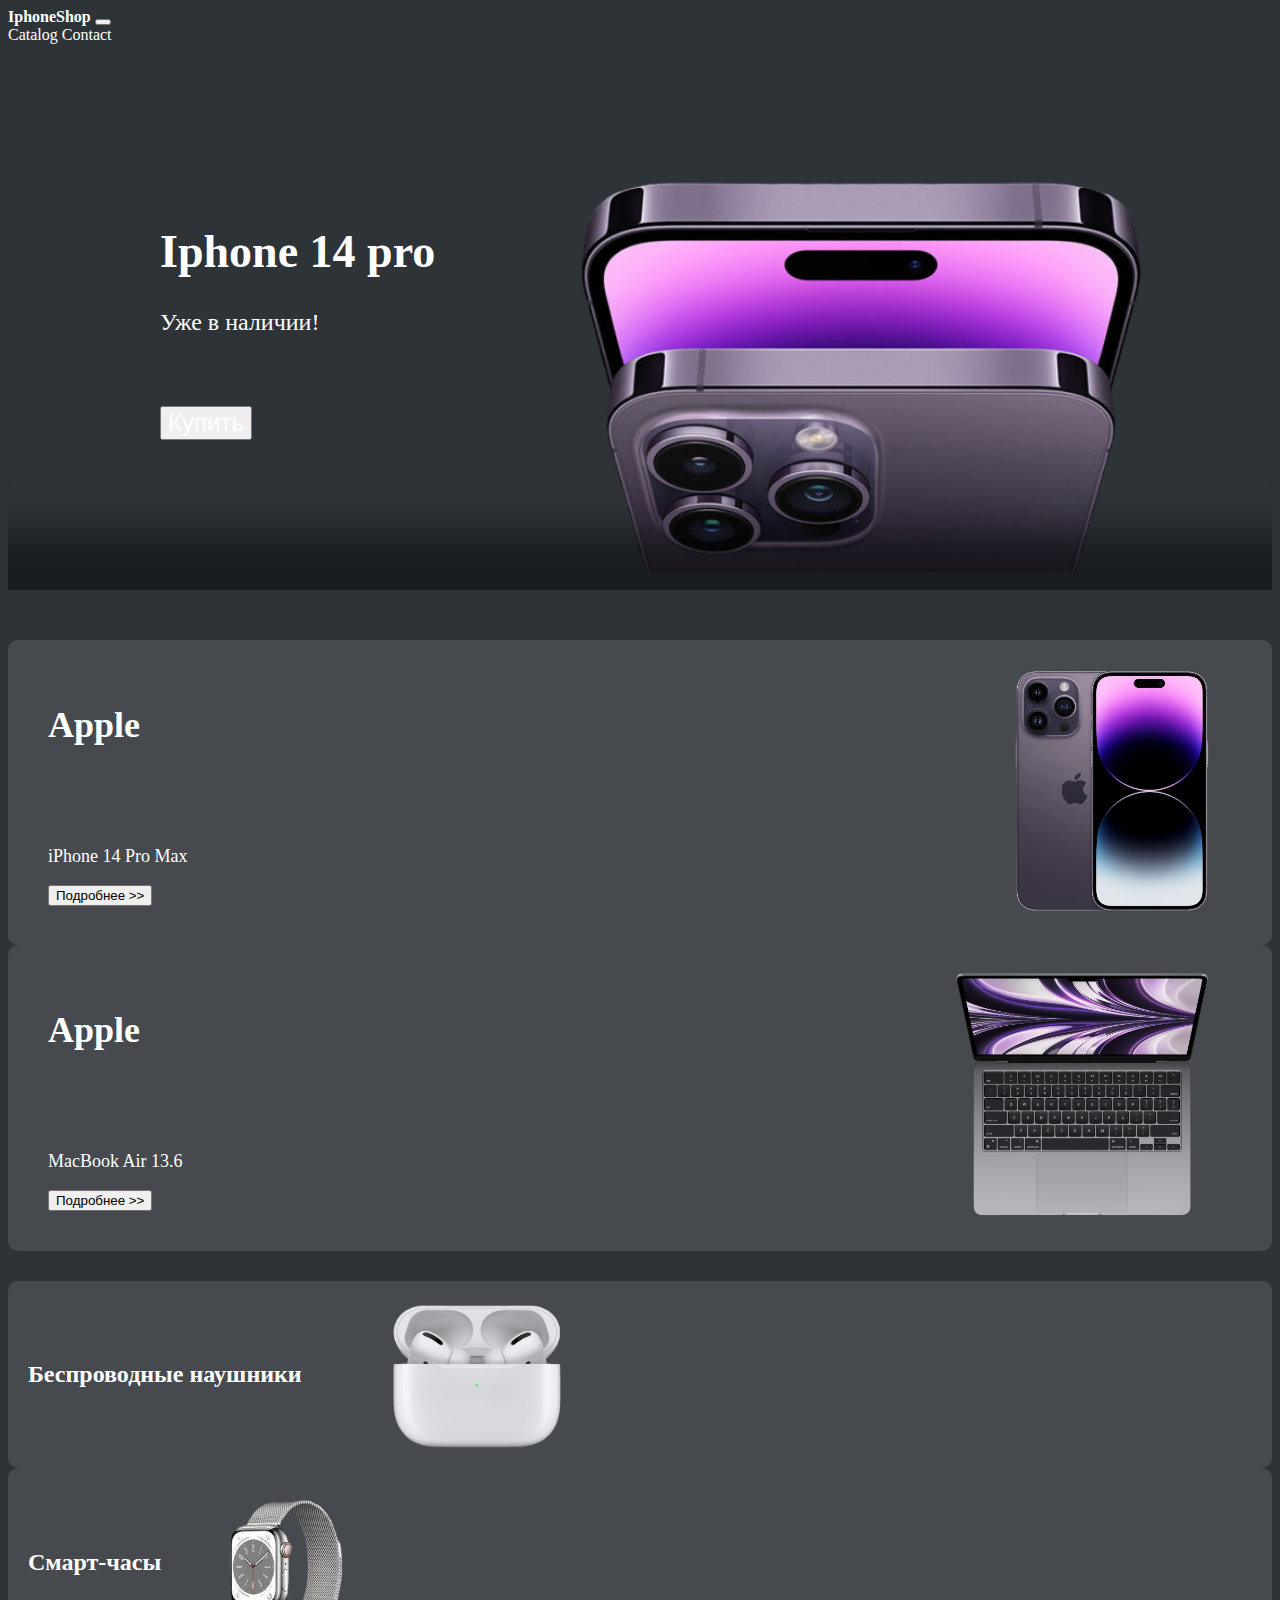
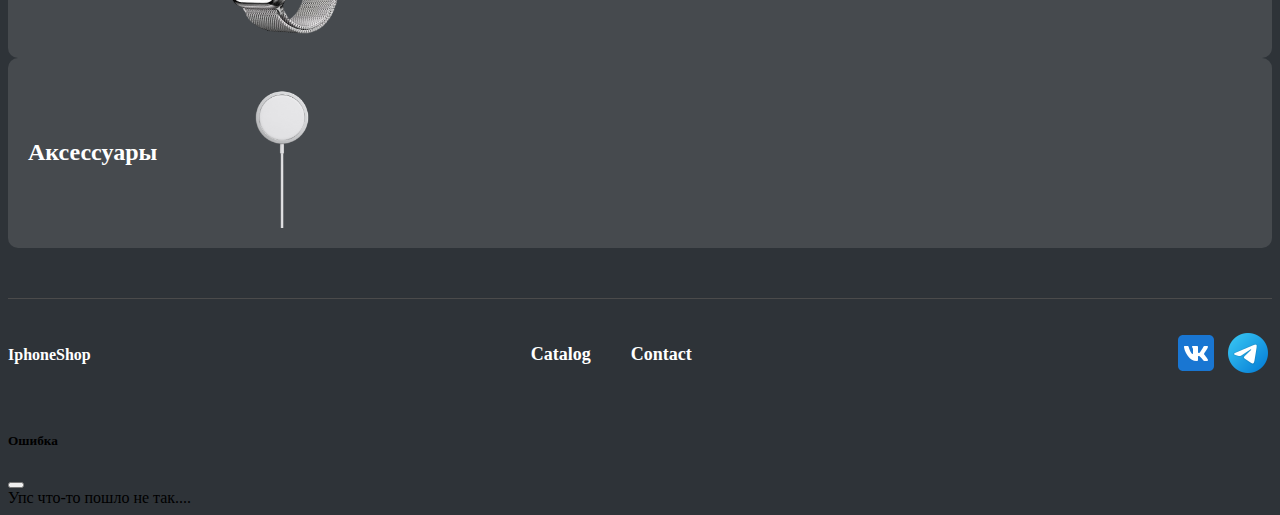
<file: index.html>
<!DOCTYPE html>
<html lang="en">
  <head>
    <meta charset="UTF-8" />
    <meta http-equiv="X-UA-Compatible" content="IE=edge" />
    <meta name="viewport" content="width=device-width, initial-scale=1.0" />
    <title>IphoneShop</title>
    <link rel="stylesheet" href="style.css" />
    <link
      href="https://cdn.jsdelivr.net/npm/bootstrap@5.0.2/dist/css/bootstrap.min.css"
      rel="stylesheet"
      integrity="sha384-EVSTQN3/azprG1Anm3QDgpJLIm9Nao0Yz1ztcQTwFspd3yD65VohhpuuCOmLASjC"
      crossorigin="anonymous"
    />
  </head>
  <body>
    <nav class="navbar navbar-expand-lg navbar-light bg-dark">
      <div class="container-lg">
        <a class="navbar-brand" href="index.html">IphoneShop</a>
        <button
          class="navbar-toggler"
          type="button"
          data-bs-toggle="collapse"
          data-bs-target="#navbarNavAltMarkup"
          aria-controls="navbarNavAltMarkup"
          aria-expanded="false"
          aria-label="Toggle navigation"
        >
          <span class="navbar-toggler-icon"></span>
        </button>
        <div class="collapse navbar-collapse" id="navbarNavAltMarkup">
          <div class="navbar-nav">
            <a class="nav-link" aria-current="page" href="catalog.html"
              >Catalog</a
            >
            <a class="nav-link" href="contact.html">Contact</a>
          </div>
        </div>
      </div>
    </nav>
    <section class="banner">
      <div class="container2">
        <div class="wrap">
          <h1>Iphone 14 pro</h1>
          <p>Уже в наличии!</p>
          <button type="button" class="btn btn-warning" data-bs-toggle="modal" data-bs-target="#exampleModal">Купить</button>
        </div>
      </div>
    </section>
    <section style="margin-top: 50px">
      <div class="container">
        <div class="row">
          <div class="col">
            <div class="flex-block">
              <div class="content">
                <h1>Apple</h1>
                <p>iPhone 14 Pro Max</p>
                <button type="button" class="btn btn-outline-secondary" data-bs-toggle="modal" data-bs-target="#exampleModal">
                  Подробнее >>
                </button>
              </div>
              <div>
                <div class="img img1">
                  <img src="img/1.png" />
                </div>
              </div>
            </div>
          </div>
          <div class="col">
            <div class="flex-block">
              <div class="content">
                <h1>Apple</h1>
                <p>MacBook Air 13.6</p>
                <button type="button" class="btn btn-outline-secondary" data-bs-toggle="modal" data-bs-target="#exampleModal">
                  Подробнее >>
                </button>
              </div>
              <div>
                <div class="img img2">
                  <img src="img/2.png" />
                </div>
              </div>
            </div>
          </div>
        </div>
        <div class="row" style="margin-top: 30px">
          <div class="col">
            <div class="block_wrapper">
              <a href="catalog.html">
                <h1>Беспроводные наушники</h1>
                <img class="img3" src="img/3.png" alt="" />
              </a>
            </div>
          </div>
          <div class="col">
            <div class="block_wrapper">
              <a href="catalog.html">
                <h1>Смарт-часы</h1>
                <img class="img4" src="img/4.png" alt="" />
              </a>
            </div>
          </div>
          <div class="col">
            <div class="block_wrapper">
              <a href="catalog.html">
                <h1>Аксессуары</h1>
                <img class="img5" src="img/5.png" alt="" />
              </a>
            </div>
          </div>
        </div>
      </div>
    </section>

    <footer
      style="
        margin-top: 50px;
        padding-top: 30px;
        padding-bottom: 30px;
        border-top: 1px solid #4b4b4b;
      "
    >
      <div class="container">
        <div class="footer_wrap">
          <div class="logo">
            <a class="navbar-brand" href="index.html">IphoneShop</a>
          </div>
          <div class="footer-nav">
            <ul>
              <li><a href="catalog.html">Catalog</a></li>
              <li><a href="contact.html">Contact</a></li>
            </ul>
          </div>
          <div class="social">
            <a href="#">
              <img src="img/vk.svg" alt="" />
            </a>
            <a href="#">
              <img src="img/telegram.png" alt="" />
            </a>
          </div>
        </div>
      </div>
    </footer>

    <!-- Modal -->
    <div
      class="modal fade"
      id="exampleModal"
      tabindex="-1"
      aria-labelledby="exampleModalLabel"
      aria-hidden="true"
    >
      <div class="modal-dialog">
        <div class="modal-content">
          <div class="modal-header">
            <h5 class="modal-title" id="exampleModalLabel">Ошибка</h5>
            <button
              type="button"
              class="btn-close"
              data-bs-dismiss="modal"
              aria-label="Close"
            ></button>
          </div>
          <div class="modal-body">Упс что-то пошло не так....</div>
          
        </div>
      </div>
    </div>

    <script
      src="https://cdn.jsdelivr.net/npm/bootstrap@5.0.2/dist/js/bootstrap.bundle.min.js"
      integrity="sha384-MrcW6ZMFYlzcLA8Nl+NtUVF0sA7MsXsP1UyJoMp4YLEuNSfAP+JcXn/tWtIaxVXM"
      crossorigin="anonymous"
    ></script>
  </body>
</html>
</file>
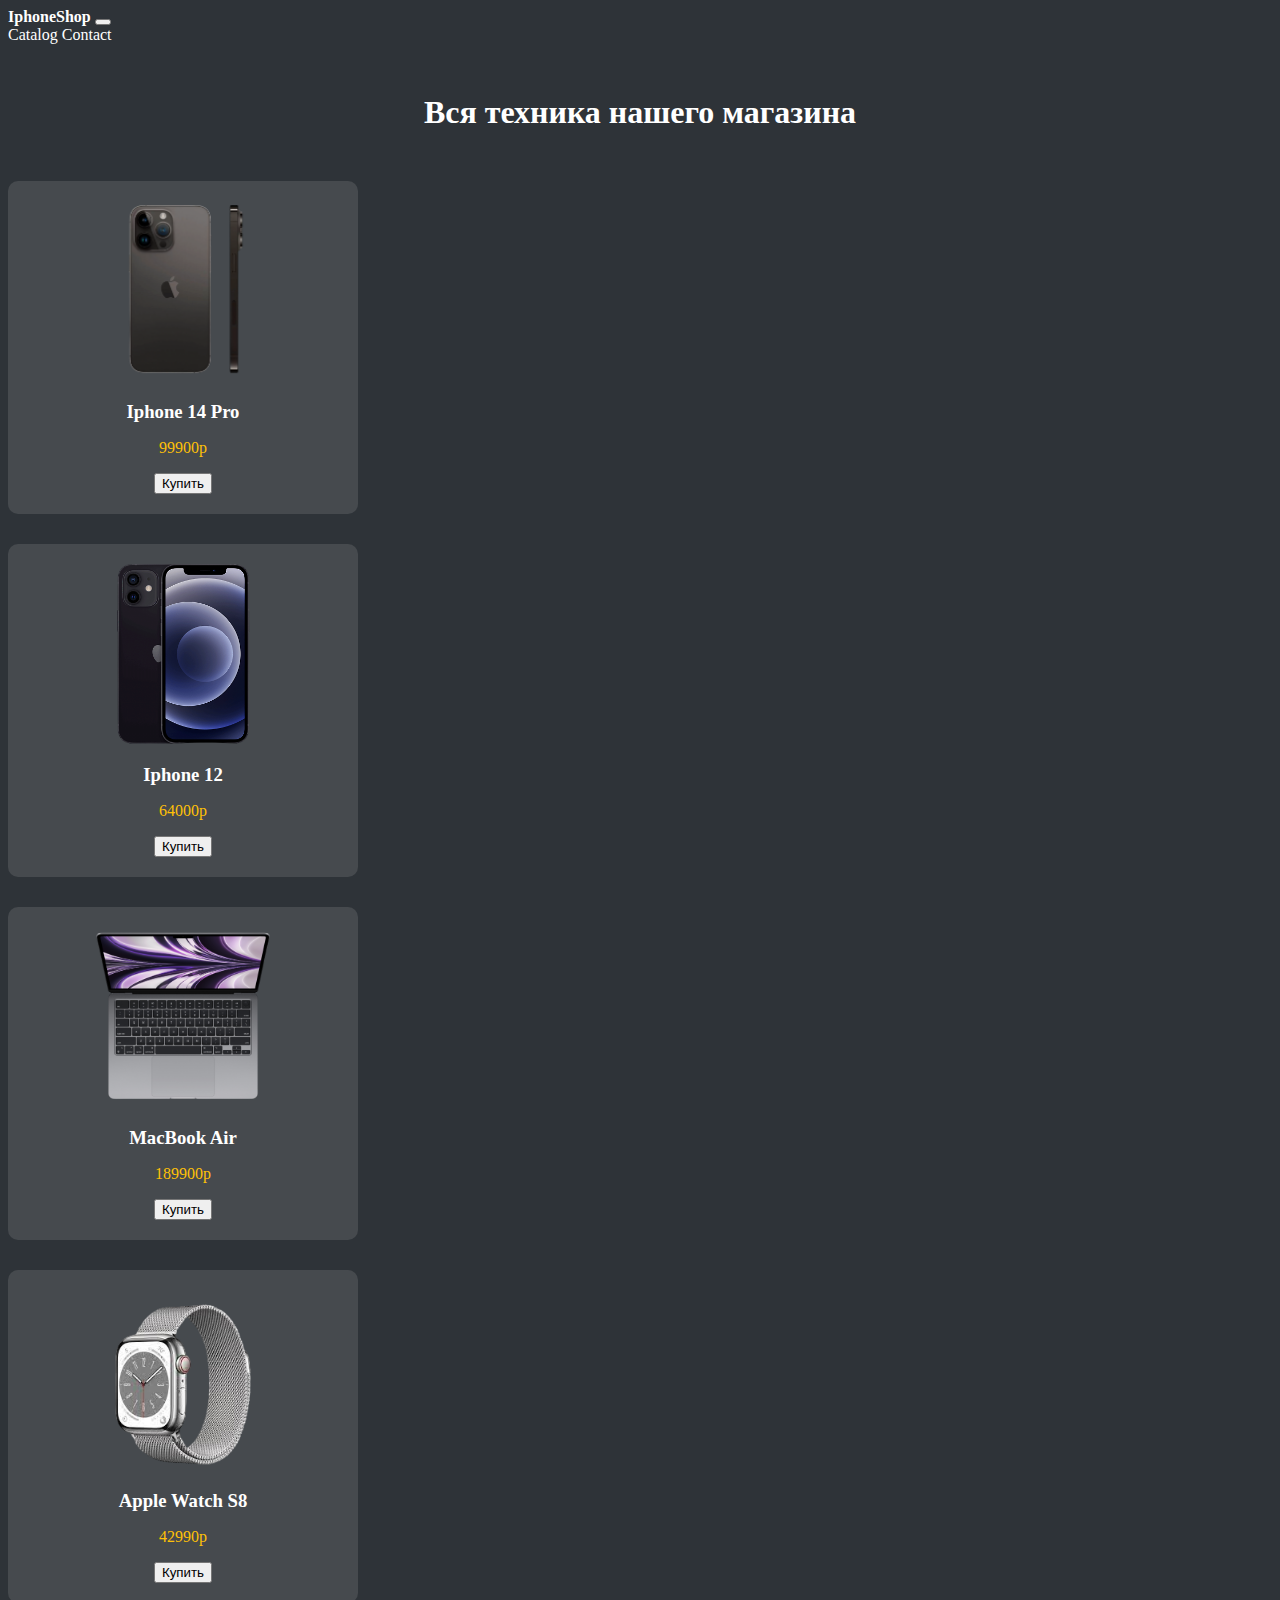
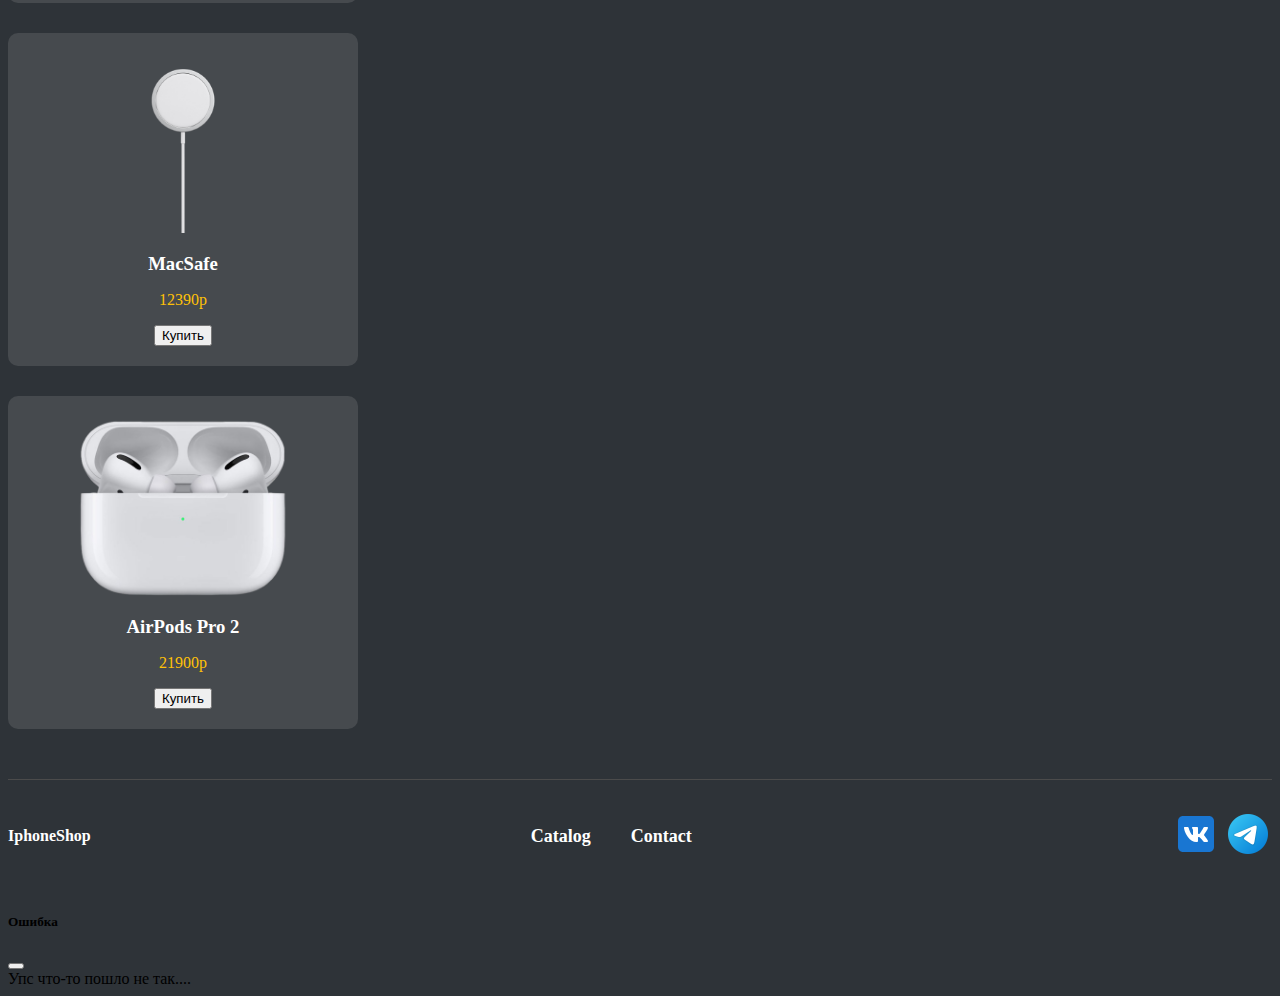
<file: catalog.html>
<!DOCTYPE html>
<html lang="en">
  <head>
    <meta charset="UTF-8" />
    <meta http-equiv="X-UA-Compatible" content="IE=edge" />
    <meta name="viewport" content="width=device-width, initial-scale=1.0" />
    <title>IphoneShop</title>
    <link rel="stylesheet" href="style.css" />
    <link
      href="https://cdn.jsdelivr.net/npm/bootstrap@5.0.2/dist/css/bootstrap.min.css"
      rel="stylesheet"
      integrity="sha384-EVSTQN3/azprG1Anm3QDgpJLIm9Nao0Yz1ztcQTwFspd3yD65VohhpuuCOmLASjC"
      crossorigin="anonymous"
    />
  </head>
  <body>
    <nav class="navbar navbar-expand-lg navbar-light bg-dark">
      <div class="container-lg">
        <a class="navbar-brand" href="index.html">IphoneShop</a>
        <button
          class="navbar-toggler"
          type="button"
          data-bs-toggle="collapse"
          data-bs-target="#navbarNavAltMarkup"
          aria-controls="navbarNavAltMarkup"
          aria-expanded="false"
          aria-label="Toggle navigation"
        >
          <span class="navbar-toggler-icon"></span>
        </button>
        <div class="collapse navbar-collapse" id="navbarNavAltMarkup">
          <div class="navbar-nav">
            <a class="nav-link" aria-current="page" href="catalog.html"
              >Catalog</a
            >
            <a class="nav-link" href="contact.html">Contact</a>
          </div>
        </div>
      </div>
    </nav>
    <section>
      <div class="container">
        <h1 class="title">Вся техника нашего магазина</h1>
        <div class="row">
          <div class="col-3">
            <div class="cot-wrap">
               <div class="image"><img src="img/catalog/1.png" alt="" /></div>
              <div class="content2">
                <h3 class="name">Iphone 14 Pro</h3>
                <p class="price">99900р</p>
                <button type="button" class="btn btn-warning">Купить</button>
              </div>
            </div>
          </div>
          <div class="col-3">
            <div class="cot-wrap">
               <div class="image"><img src="img/catalog/2.png" alt="" /></div>
              <div class="content2">
                <h3 class="name">Iphone 12</h3>
                <p class="price">64000р</p>
                <button type="button" class="btn btn-warning">Купить</button>
              </div>
            </div>
          </div>
          <div class="col-3">
            <div class="cot-wrap">
              <div class="image"><img src="img/catalog/3.png" alt="" /></div>
              <div class="content2">
                <h3 class="name">MacBook Air</h3>
                <p class="price">189900р</p>
                <button type="button" class="btn btn-warning">Купить</button>
              </div>
            </div>
          </div>
          <div class="col-3">
            <div class="cot-wrap">
               <div class="image"><img src="img/catalog/4.png" alt="" /></div>
              <div class="content2">
                <h3 class="name">Apple Watch S8</h3>
                <p class="price">42990р</p>
                <button type="button" class="btn btn-warning">Купить</button>
              </div>
            </div>
          </div>
          <div class="col-3">
            <div class="cot-wrap">
               <div class="image"><img src="img/catalog/5.png" alt="" /></div>
              <div class="content2">
                <h3 class="name">MacSafe</h3>
                <p class="price">12390р</p>
                <button type="button" class="btn btn-warning">Купить</button>
              </div>
            </div>
          </div>
          <div class="col-3">
            <div class="cot-wrap">
               <div class="image"><img src="img/catalog/6.png" alt="" /></div>
              <div class="content2">
                <h3 class="name">AirPods Pro 2</h3>
                <p class="price">21900р</p>
                <button type="button" class="btn btn-warning">Купить</button>
              </div>
            </div>
          </div>
        </div>
      </div>
    </section>
    <footer
      style="
        margin-top: 50px;
        padding-top: 30px;
        padding-bottom: 30px;
        border-top: 1px solid #4b4b4b;
      "
    >
      <div class="container">
        <div class="footer_wrap">
          <div class="logo">
            <a class="navbar-brand" href="index.html">IphoneShop</a>
          </div>
          <div class="footer-nav">
            <ul>
              <li><a href="catalog.html">Catalog</a></li>
              <li><a href="contact.html">Contact</a></li>
            </ul>
          </div>
          <div class="social">
            <a href="#">
              <img src="img/vk.svg" alt="" />
            </a>
            <a href="#">
              <img src="img/telegram.png" alt="" />
            </a>
          </div>
        </div>
      </div>
    </footer>

    <!-- Modal -->
    <div
      class="modal fade"
      id="exampleModal"
      tabindex="-1"
      aria-labelledby="exampleModalLabel"
      aria-hidden="true"
    >
      <div class="modal-dialog">
        <div class="modal-content">
          <div class="modal-header">
            <h5 class="modal-title" id="exampleModalLabel">Ошибка</h5>
            <button
              type="button"
              class="btn-close"
              data-bs-dismiss="modal"
              aria-label="Close"
            ></button>
          </div>
          <div class="modal-body">Упс что-то пошло не так....</div>
          
        </div>
      </div>
    </div>

    <script
      src="https://cdn.jsdelivr.net/npm/bootstrap@5.0.2/dist/js/bootstrap.bundle.min.js"
      integrity="sha384-MrcW6ZMFYlzcLA8Nl+NtUVF0sA7MsXsP1UyJoMp4YLEuNSfAP+JcXn/tWtIaxVXM"
      crossorigin="anonymous"
    ></script>
  </body>
</html>
</file>
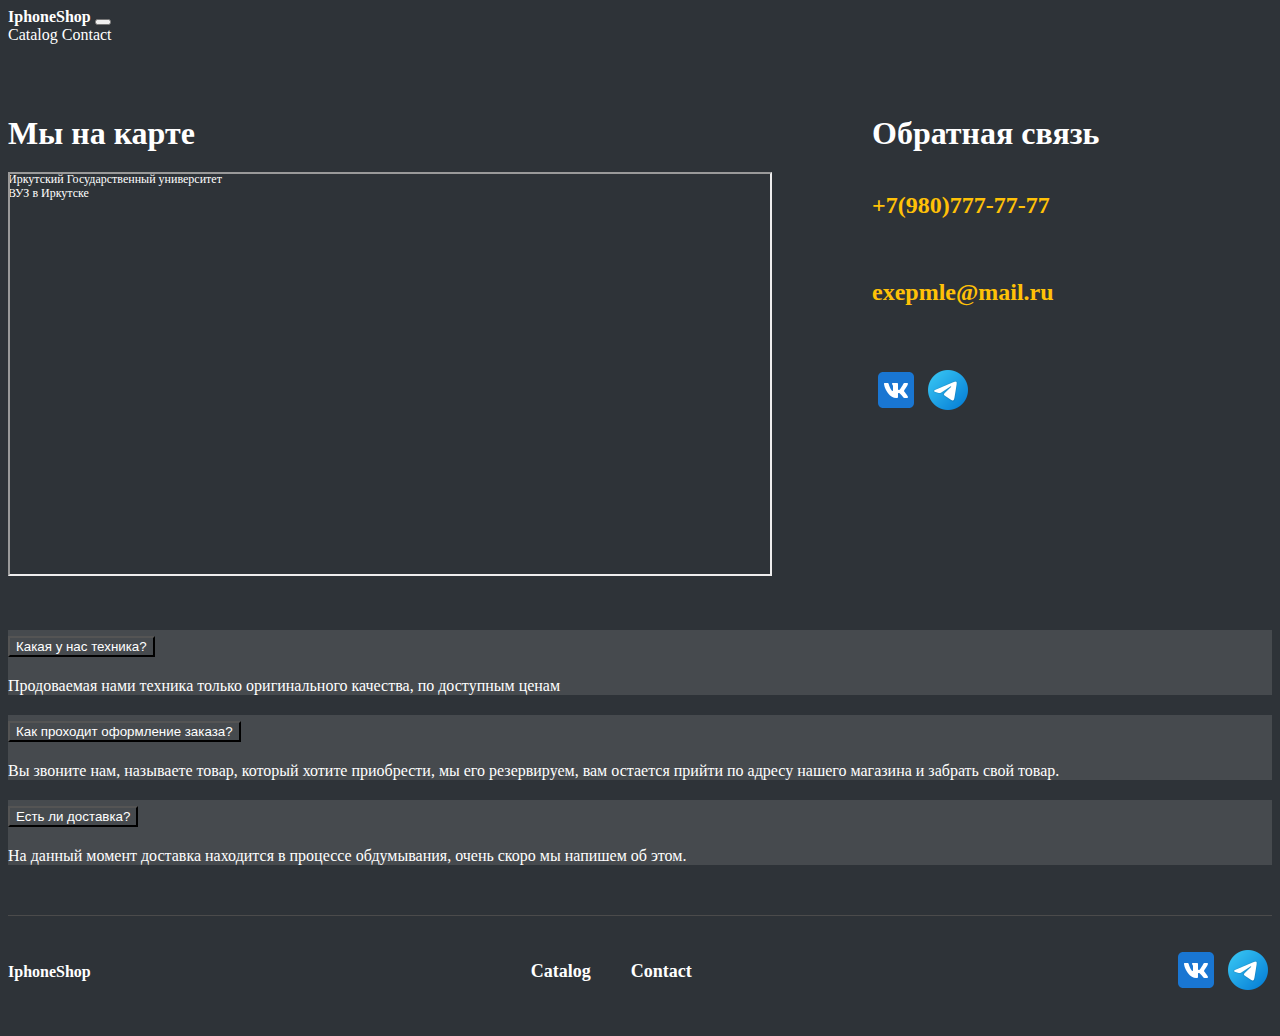
<file: contact.html>
<!DOCTYPE html>
<html lang="en">
  <head>
    <meta charset="UTF-8" />
    <meta http-equiv="X-UA-Compatible" content="IE=edge" />
    <meta name="viewport" content="width=device-width, initial-scale=1.0" />
    <title>IphoneShop</title>
    <link rel="stylesheet" href="style.css" />
    <link
      href="https://cdn.jsdelivr.net/npm/bootstrap@5.0.2/dist/css/bootstrap.min.css"
      rel="stylesheet"
      integrity="sha384-EVSTQN3/azprG1Anm3QDgpJLIm9Nao0Yz1ztcQTwFspd3yD65VohhpuuCOmLASjC"
      crossorigin="anonymous"
    />
  </head>
  <body>
    <nav class="navbar navbar-expand-lg navbar-light bg-dark">
      <div class="container-lg">
        <a class="navbar-brand" href="index.html">IphoneShop</a>
        <button
          class="navbar-toggler"
          type="button"
          data-bs-toggle="collapse"
          data-bs-target="#navbarNavAltMarkup"
          aria-controls="navbarNavAltMarkup"
          aria-expanded="false"
          aria-label="Toggle navigation"
        >
          <span class="navbar-toggler-icon"></span>
        </button>
        <div class="collapse navbar-collapse" id="navbarNavAltMarkup">
          <div class="navbar-nav">
            <a class="nav-link" aria-current="page" href="catalog.html"
              >Catalog</a
            >
            <a class="nav-link" href="contact.html">Contact</a>
          </div>
        </div>
      </div>
    </nav>

    <section style="margin-top: 50px; margin-bottom: 50px;">
      <div class="container">
        <div class="contact__wrapper">
          <div class="block_left">
            <h1 style="margin-bottom: 20px;">Мы на карте</h1>
            <div class="map" style="position:relative;overflow:hidden;"><a href="https://yandex.ru/maps/org/irkutskiy_gosudarstvenny_universitet/1087893181/?utm_medium=mapframe&utm_source=maps" style="color:#eee;font-size:12px;position:absolute;top:0px;">Иркутский Государственный университет</a><a href="https://yandex.ru/maps/63/irkutsk/category/university/184106140/?utm_medium=mapframe&utm_source=maps" style="color:#eee;font-size:12px;position:absolute;top:14px;">ВУЗ в Иркутске</a><iframe src="https://yandex.ru/map-widget/v1/org/irkutskiy_gosudarstvenny_universitet/1087893181/?ll=104.279688%2C52.275186&z=18" width="760" height="400" frameborder="1" allowfullscreen="true" style="position:relative;"></iframe></div>
         </div>
          <div class="block_right">
            <h1>Обратная связь</h1>
            <p>+7(980)777-77-77</p>
            <p>exepmle@mail.ru</p>
            <div class="social">
               <a href="#">
                 <img src="img/vk.svg" alt="" />
               </a>
               <a href="#">
                 <img src="img/telegram.png" alt="" />
               </a>
             </div>
          </div>
        </div>
        <div class="accordion accordion-flush" id="accordionFlushExample" style="margin-top: 50px;">
         <div class="accordion-item">
           <h2 class="accordion-header" id="flush-headingOne">
             <button class="accordion-button collapsed" type="button" data-bs-toggle="collapse" data-bs-target="#flush-collapseOne" aria-expanded="false" aria-controls="flush-collapseOne">
               Какая у нас техника?
             </button>
           </h2>
           <div id="flush-collapseOne" class="accordion-collapse collapse" aria-labelledby="flush-headingOne" data-bs-parent="#accordionFlushExample">
             <div class="accordion-body">Продоваемая нами техника только оригинального качества, по доступным ценам</div>
           </div>
         </div>
         <div class="accordion-item">
           <h2 class="accordion-header" id="flush-headingTwo">
             <button class="accordion-button collapsed" type="button" data-bs-toggle="collapse" data-bs-target="#flush-collapseTwo" aria-expanded="false" aria-controls="flush-collapseTwo">
               Как проходит оформление заказа?
             </button>
           </h2>
           <div id="flush-collapseTwo" class="accordion-collapse collapse" aria-labelledby="flush-headingTwo" data-bs-parent="#accordionFlushExample">
             <div class="accordion-body">Вы звоните нам, называете товар, который хотите приобрести, мы его резервируем, вам остается прийти по адресу нашего магазина и забрать свой товар.</div>
           </div>
         </div>
         <div class="accordion-item">
           <h2 class="accordion-header" id="flush-headingThree">
             <button class="accordion-button collapsed" type="button" data-bs-toggle="collapse" data-bs-target="#flush-collapseThree" aria-expanded="false" aria-controls="flush-collapseThree">
               Есть ли доставка?
             </button>
           </h2>
           <div id="flush-collapseThree" class="accordion-collapse collapse" aria-labelledby="flush-headingThree" data-bs-parent="#accordionFlushExample">
             <div class="accordion-body">На данный момент доставка находится в процессе обдумывания, очень скоро мы напишем об этом.</div>
           </div>
         </div>
       </div>
      </div>
    </section>

    <footer
      style="
        margin-top: 50px;
        padding-top: 30px;
        padding-bottom: 30px;
        border-top: 1px solid #4b4b4b;
      "
    >
      <div class="container">
        <div class="footer_wrap">
          <div class="logo">
            <a class="navbar-brand" href="index.html">IphoneShop</a>
          </div>
          <div class="footer-nav">
            <ul>
              <li><a href="catalog.html">Catalog</a></li>
              <li><a href="contact.html">Contact</a></li>
            </ul>
          </div>
          <div class="social">
            <a href="#">
              <img src="img/vk.svg" alt="" />
            </a>
            <a href="#">
              <img src="img/telegram.png" alt="" />
            </a>
          </div>
        </div>
      </div>
    </footer>

    
    <script
      src="https://cdn.jsdelivr.net/npm/bootstrap@5.0.2/dist/js/bootstrap.bundle.min.js"
      integrity="sha384-MrcW6ZMFYlzcLA8Nl+NtUVF0sA7MsXsP1UyJoMp4YLEuNSfAP+JcXn/tWtIaxVXM"
      crossorigin="anonymous"
    ></script>
  </body>
</html>
</file>
<file: style.css>
body {
  background-color: #2e3338 !important;
}
a {
  text-decoration: none !important;
  color: #fff !important;
}
.container2 {
  max-width: 960px !important;
  margin: 0 auto;
}
.navbar-brand {
  color: #fff !important;
  font-weight: 700 !important;
}
.navbar-nav .acitve {
  color: #afafaf !important;
}
.nav-link {
  color: #fff !important;
}
.banner {
  -webkit-box-shadow: 0px -100px 39px -41px rgba(0, 0, 0, 0.43) inset;
  -moz-box-shadow: 0px -100px 39px -41px rgba(0, 0, 0, 0.43) inset;
  box-shadow: 0px -100px 39px -41px rgba(0, 0, 0, 0.43) inset;
  background-image: url(./img/Iphone-14-Pro.png);
  background-repeat: no-repeat;
  background-position: right;
  background-size: 65%;
}
.wrap {
  padding-top: 150px;
  padding-bottom: 150px;
}
.wrap h1 {
  font-size: 46px;
  font-weight: 700;
  color: #fff;
}
.wrap p {
  font-size: 24px;
  margin-top: 20px;
  margin-bottom: 70px;
  color: #fff;
}
.wrap button {
  font-size: 24px;
  color: #fff !important;
}
.flex-block {
  background-color: #464a4e;
  padding: 20px;
  padding-left: 40px;
  border-radius: 10px;
  display: flex;
  justify-content: space-between;
  align-items: center;
}
.content h1 {
  font-size: 36px;
  color: #fff;
}
.content p {
  margin-top: 100px;
  color: #fff;
  font-size: 18px;
}
.img {
  width: 100%;
}
.img1 {
  padding-right: 40px;
}
.img1 img {
  width: 200px;
}
.img2 img {
  width: 340px !important;
}
.block_wrapper {
  background-color: #464a4e;
  border-radius: 10px;
  display: flex;
  justify-content: space-between;
  align-items: center;
  transition: 0.2s;
}
.block_wrapper a {
  padding: 20px;
  border-radius: 10px;
  display: flex;
  justify-content: space-between;
  align-items: center;
}
.block_wrapper:hover {
  background-color: #ffc107;
}
.block_wrapper .img3 {
  width: 250px;
  margin-left: 50px;
}
.block_wrapper .img4 {
  width: 150px;
  margin-left: 50px;
}
.block_wrapper .img5 {
  width: 150px;
  margin-left: 50px;
}
.block_wrapper a h1 {
  font-size: 24px;
}
.footer_wrap {
  display: flex;
  justify-content: space-between;
  align-items: center;
}
.footer-nav ul {
  margin: 0;
  padding: 0;
  list-style-type: none;
  display: flex;
  justify-content: space-between;
  align-items: center;
}
.footer-nav ul li {
  margin-right: 40px;
}
.footer-nav ul li a {
  font-size: 18px;
  font-weight: 700;
}
.title {
  color: #fff;
  text-align: center;
  margin-top: 50px;
  margin-bottom: 50px;
}
.cot-wrap {
  background-color: #464a4e;
  border-radius: 10px;
  width: 310px;
  padding: 20px;
  margin-bottom: 30px;
}
.cot-wrap .image {
  display: flex;
  justify-content: center;
}
.cot-wrap img {
  height: 180px;
  display: flex;
  justify-content: center;
}
.cot-wrap .name {
   color: #fff;
  margin-top: 20px;
  margin-bottom: 10px;
}
.cot-wrap .price {
  color: #ffc107;
}
.content2 {
  text-align: center;
}
.contact__wrapper {
  display: flex;
  justify-content: space-between;
}
.block_right {
  width: 400px;
}
.block_right h1,
.block_left h1 {
  color: #fff;
}
.block_right p {
  color: #ffc107;
  font-size: 24px;
  font-weight: 700;
  margin-top: 40px;
  margin-bottom: 60px;
}
.accordion-item {
  background-color: #464a4e !important;
  color: #fff !important;
}
.accordion-button {
  background-color: #464a4e !important;
  color: #fff !important;
}
.accordion-button:focus {
  border-color: none !important;
  outline: 0;
  box-shadow: none !important;
}
.accordion-button:not(.collapsed)::after{
   fill: #ffc107 !important;
}
</file>
